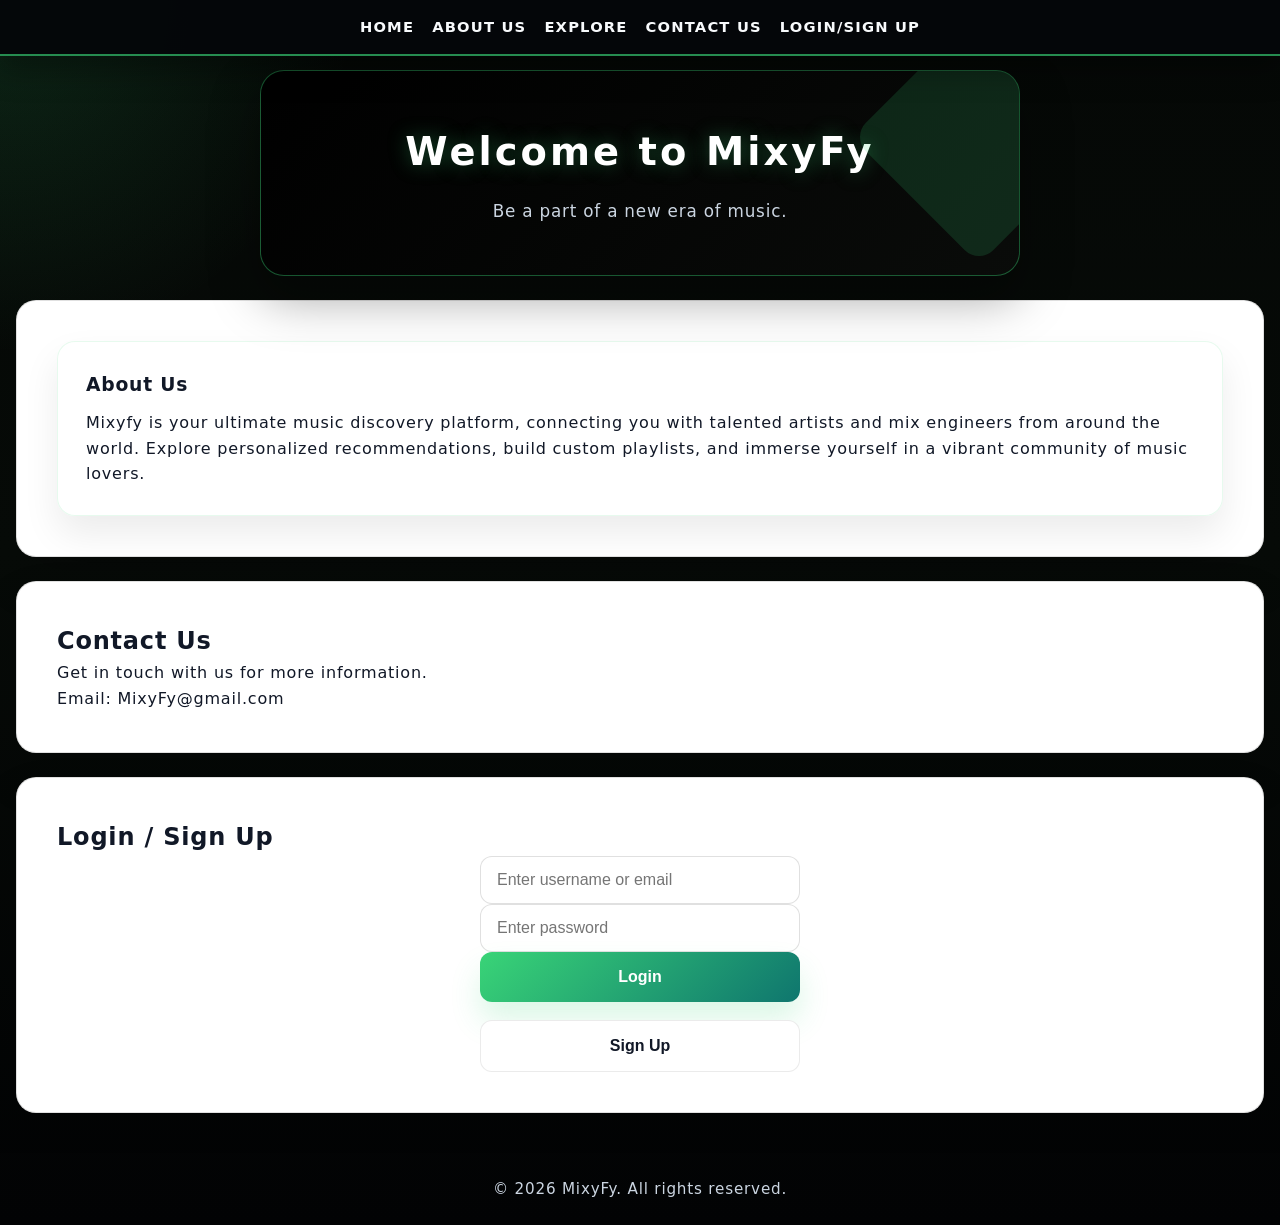
<file: index.html>
<!DOCTYPE html>
<html lang="en">
<head>
    <meta charset="UTF-8" />
    <meta name="viewport" content="width=device-width, initial-scale=1.0" />
    <title>MixyFy</title>
    <link rel="stylesheet" href="./style.css" />
</head>
<body id="home">
    <nav class="top-nav">
        <ul>
            <li><a href="#home">Home</a></li>
            <li><a href="#about">About Us</a></li>
            <li><a href="#explore">Explore</a></li>
            <li><a href="#contact">Contact Us</a></li>
            <li><a href="#login">Login/Sign Up</a></li>
        </ul>
    </nav>

    <header class="site-header">
        <h1>Welcome to MixyFy</h1>
        <p>Be a part of a new era of music.</p>
    </header>

    <main>
        <section class="features" id="about">
            <div>
                <h3>About Us</h3>
                <p>Mixyfy is your ultimate music discovery platform, connecting you with talented artists and mix engineers from around the world. Explore personalized recommendations, build custom playlists, and immerse yourself in a vibrant community of music lovers.</p>
            </div>
        </section>

        <section class="contact" id="contact">
            <h2>Contact Us</h2>
            <p>Get in touch with us for more information.</p>
            <p>Email: MixyFy@gmail.com</p>
        </section>

        <section class="login-signup" id="login">
            <h2>Login / Sign Up</h2>
            <p></p>
            
            <div class="auth-form">
                <form action="dashboard.html" method="get">
                    <div class="input-group form-group">
                        <label for="login-identifier" class="sr-only">Login</label>
                        <input id="login-identifier" type="text" placeholder="Enter username or email" name="identifier" autocomplete="username" required>
                    </div>
                    <div class="input-group form-group">
                        <label for="login-password" class="sr-only">Password</label>
                        <input id="login-password" type="password" placeholder="Enter password" name="password" autocomplete="current-password" required>
                    </div>
                    <div class="form-actions">
                        <button type="submit" class="btn-login">Login</button>
                        <button type="button" class="btn-signup" disabled title="Demo only">Sign Up</button>
                    </div>
                </form>
            </div>

        </section>
    </main>

    <footer class="site-footer">
        <p>© 2026 MixyFy. All rights reserved.</p>
    </footer>
</body>
</html>
</file>
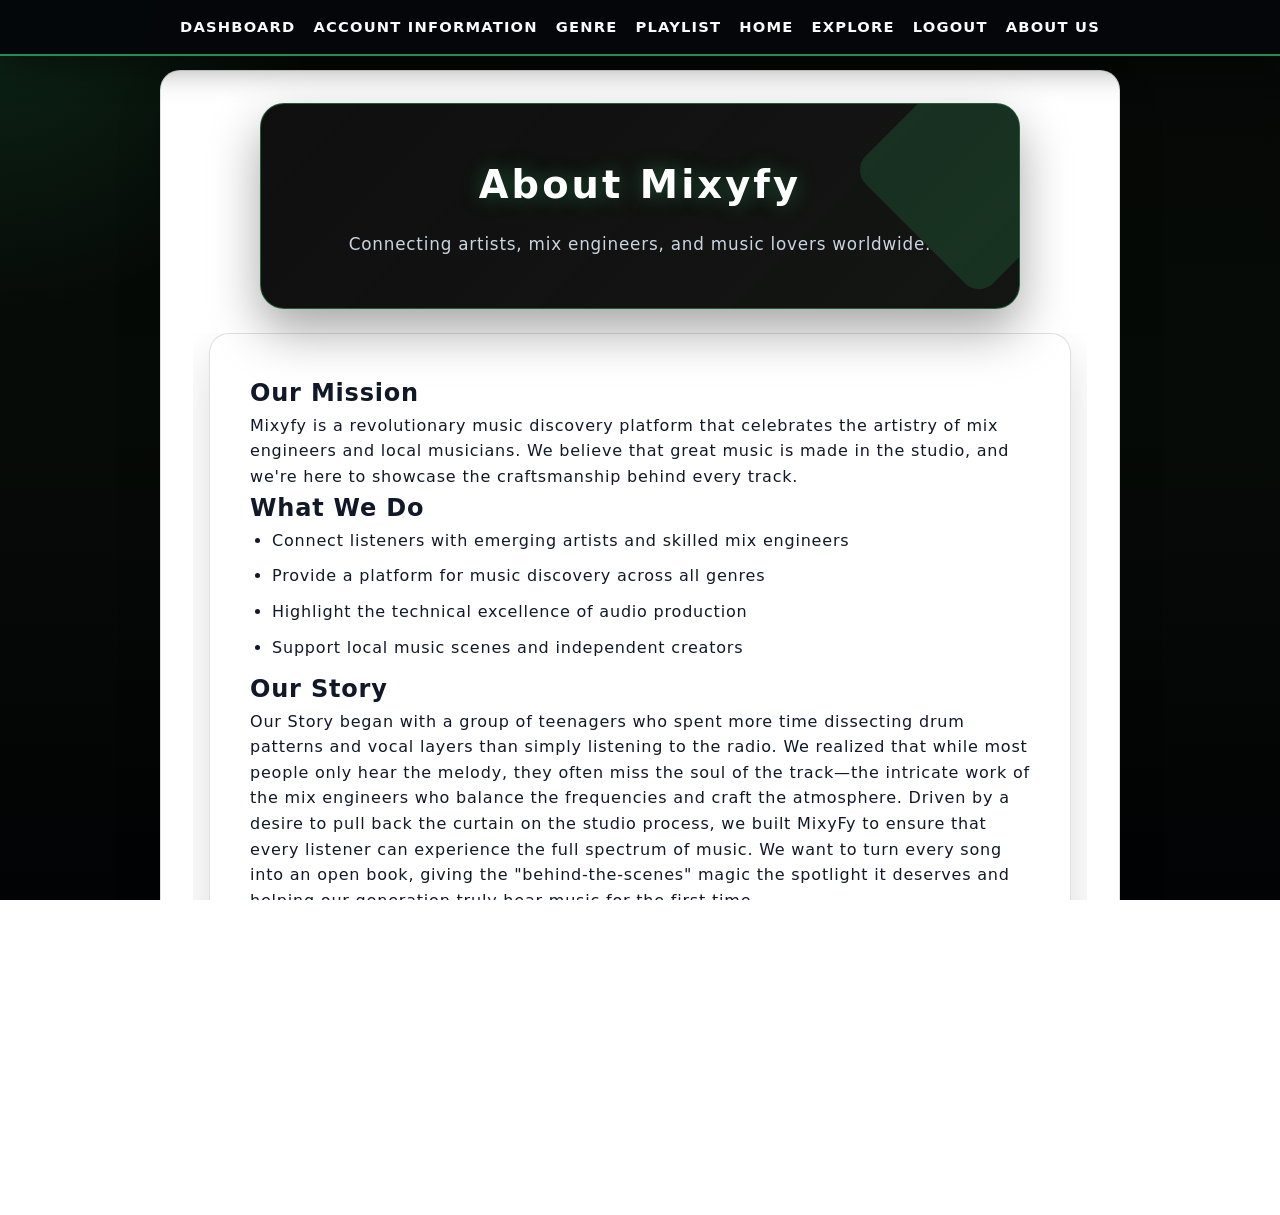
<file: about.html>
<!DOCTYPE html>
<html lang="en">
<head>
  <meta charset="UTF-8" />
  <meta name="viewport" content="width=device-width, initial-scale=1.0" />
  <title>About Us - Mixyfy</title>
  <link rel="stylesheet" href="./style.css" />
</head>
<body id="about">
  <div class="page-container">
    <nav class="top-nav">
      <ul>
        <li><a href="dashboard.html">Dashboard</a></li>
        <li><a href="account.html">Account Information</a></li>
        <li><a href="genre.html">Genre</a></li>
        <li><a href="playlist.html">Playlist</a></li>
        <li><a href="index.html">Home</a></li>
        <li><a href="dashboard.html">Explore</a></li>
        <li><a href="index.html">Logout</a></li>
        <li><a href="about.html">About Us</a></li>
      </ul>
    </nav>
    <header class="site-header">
      <h1>About Mixyfy</h1>
      <p>Connecting artists, mix engineers, and music lovers worldwide.</p>
    </header>
    <main>
      <section class="about-content">
        <h2>Our Mission</h2>
        <p>Mixyfy is a revolutionary music discovery platform that celebrates the artistry of mix engineers and local musicians. We believe that great music is made in the studio, and we're here to showcase the craftsmanship behind every track.</p>
        
        <h2>What We Do</h2>
        <ul>
          <li>Connect listeners with emerging artists and skilled mix engineers</li>
          <li>Provide a platform for music discovery across all genres</li>
          <li>Highlight the technical excellence of audio production</li>
          <li>Support local music scenes and independent creators</li>
        </ul>
        
        <h2>Our Story</h2>
        <p>Our Story began with a group of teenagers who spent more time dissecting drum patterns and vocal layers than simply listening to the radio. We realized that while most people only hear the melody, they often miss the soul of the track—the intricate work of the mix engineers who balance the frequencies and craft the atmosphere. Driven by a desire to pull back the curtain on the studio process, we built MixyFy to ensure that every listener can experience the full spectrum of music. We want to turn every song into an open book, giving the "behind-the-scenes" magic the spotlight it deserves and helping our generation truly hear music for the first time.</p>
        
        <h2>Contact Us</h2>
        <p>Email: MixyFy@gmail.com</p>
        <p>Phone: (+63) 0942 045 0411</p>
        <p>Address: makati city, los angeles california</p>
      </section>
    </main>
    <footer class="site-footer">
      <p>© 2026 Mixyfy. All rights reserved.</p>
    </footer>
  </div>
</body>
</html>
</file>
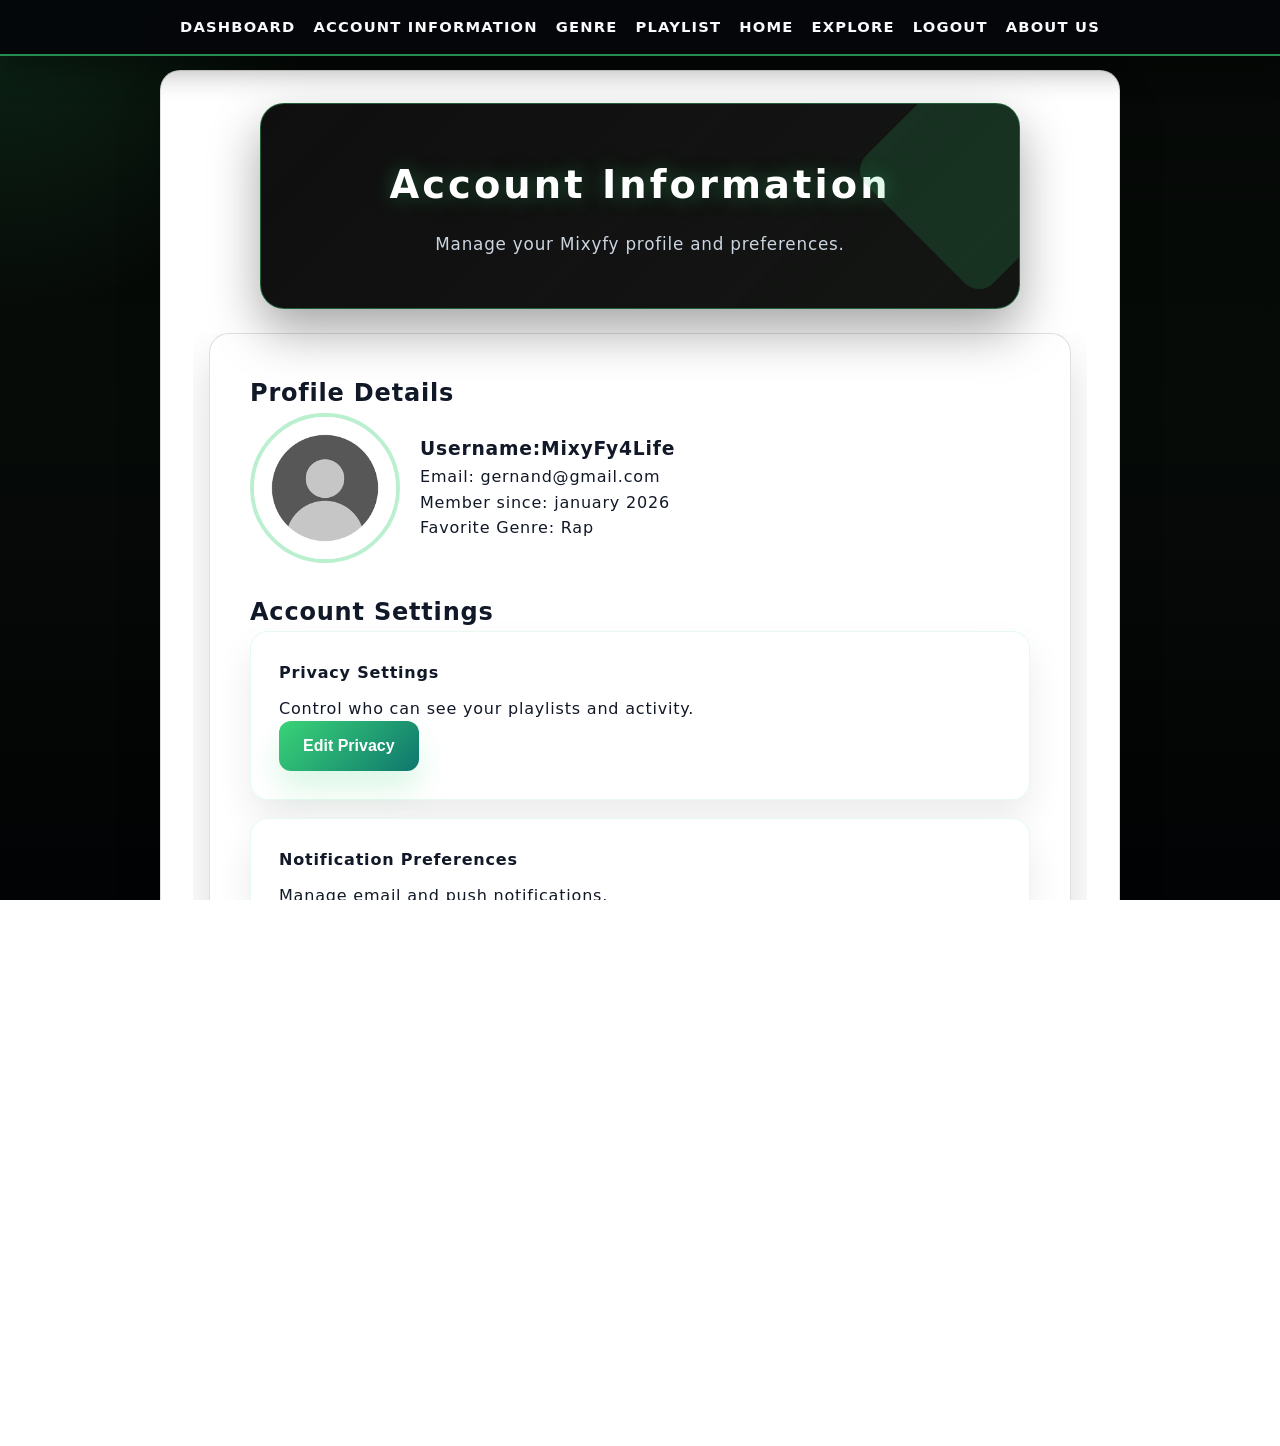
<file: account.html>
<!DOCTYPE html>
<html lang="en">
<head>
  <meta charset="UTF-8" />
  <meta name="viewport" content="width=device-width, initial-scale=1.0" />
  <title>Account Information - Mixyfy</title>
  <link rel="stylesheet" href="./style.css" />
</head>
<body id="account">
  <div class="page-container">
    <nav class="top-nav">
      <ul>
        <li><a href="dashboard.html">Dashboard</a></li>
        <li><a href="account.html">Account Information</a></li>
        <li><a href="genre.html">Genre</a></li>
        <li><a href="playlist.html">Playlist</a></li>
        <li><a href="index.html">Home</a></li>
        <li><a href="dashboard.html">Explore</a></li>
        <li><a href="index.html">Logout</a></li>
        <li><a href="about.html">About Us</a></li>
      </ul>
    </nav>
    <header class="site-header">
      <h1>Account Information</h1>
      <p>Manage your Mixyfy profile and preferences.</p>
    </header>
    <main>
      <section class="account-info">
        <h2>Profile Details</h2>
        <div class="profile-card">
          <img src="user.png">
          <div class="profile-details">
            <h3>Username:MixyFy4Life</h3>
            <p>Email: gernand@gmail.com</p>
            <p>Member since: january 2026</p>
            <p>Favorite Genre: Rap</p>
          </div>
        </div>
        <h2>Account Settings</h2>
        <div class="settings">
          <div class="setting-item">
            <h4>Privacy Settings</h4>
            <p>Control who can see your playlists and activity.</p>
            <button>Edit Privacy</button>
          </div>
          <div class="setting-item">
            <h4>Notification Preferences</h4>
            <p>Manage email and push notifications.</p>
            <button>Edit Notifications</button>
          </div>
          <div class="setting-item">
            <h4>Manage Account</h4>
            <p>Request access for Admin or Super Admin.</p>
            <div class="form-actions" style="justify-content: flex-start;">
              <a href="admin.html" class="btn-login">Admin Login</a>
              <a href="super-admin.html" class="btn-signup">Super Admin Login</a>
            </div>
          </div>
        </div>
      </section>
    </main>
    <footer class="site-footer">
      <p>© 2026 Mixyfy. All rights reserved.</p>
    </footer>
  </div>
</body>
</html>
</file>
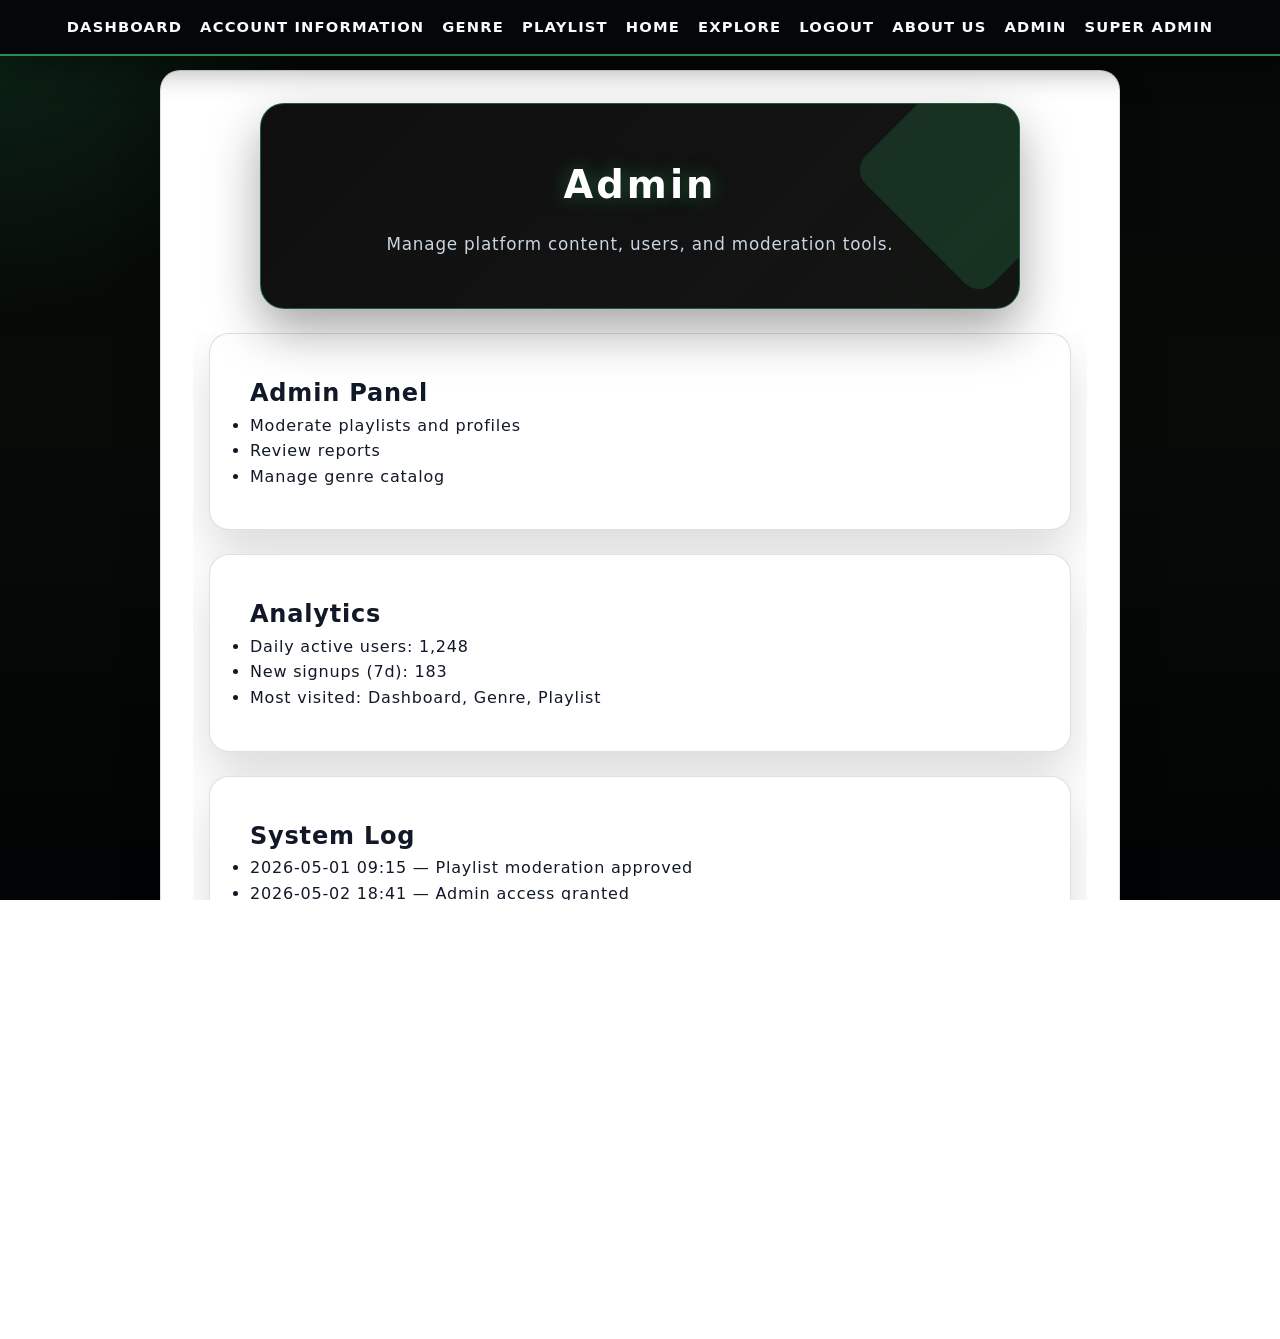
<file: admin.html>
<!DOCTYPE html>
<html lang="en">
<head>
  <meta charset="UTF-8" />
  <meta name="viewport" content="width=device-width, initial-scale=1.0" />
  <title>Admin - Mixyfy</title>
  <link rel="stylesheet" href="./style.css" />

</head>
<body id="admin">
  <div class="page-container">
    <nav class="top-nav">
      <ul>
        <li><a href="dashboard.html">Dashboard</a></li>
        <li><a href="account.html">Account Information</a></li>
        <li><a href="genre.html">Genre</a></li>
        <li><a href="playlist.html">Playlist</a></li>
        <li><a href="index.html">Home</a></li>
        <li><a href="dashboard.html">Explore</a></li>
        <li><a href="index.html">Logout</a></li>
        <li><a href="about.html">About Us</a></li>
        <li><a href="admin.html">Admin</a></li>
        <li><a href="super-admin.html">Super Admin</a></li>
      </ul>
    </nav>

    <header class="site-header">
      <h1>Admin</h1>
      <p>Manage platform content, users, and moderation tools.</p>
    </header>

    <main>
      <section class="account-info">
        <h2>Admin Panel</h2>
        <ul>
          <li>Moderate playlists and profiles</li>
          <li>Review reports</li>
          <li>Manage genre catalog</li>
        </ul>
      </section>

      <section class="account-info">
        <h2>Analytics</h2>
        <ul>
          <li>Daily active users: 1,248</li>
          <li>New signups (7d): 183</li>
          <li>Most visited: Dashboard, Genre, Playlist</li>
        </ul>
      </section>

      <section class="account-info">
        <h2>System Log</h2>
        <ul>
          <li>2026-05-01 09:15 — Playlist moderation approved</li>
          <li>2026-05-02 18:41 — Admin access granted</li>
          <li>2026-05-03 11:07 — Genre catalog updated</li>
        </ul>
      </section>

      <section class="account-info">
        <h2>Signed-up Users (Who Created Accounts)</h2>
        <ul>
          <li>Alice Rivera — signed up: 2026-04-10</li>
          <li>Sam Patel — signed up: 2026-04-12</li>
          <li>Jordan Kim — signed up: 2026-04-20</li>
        </ul>
      </section>
    </main>


    <footer class="site-footer">
      <p>© 2026 Mixyfy. All rights reserved.</p>
    </footer>
  </div>
</body>
</html>
</file>
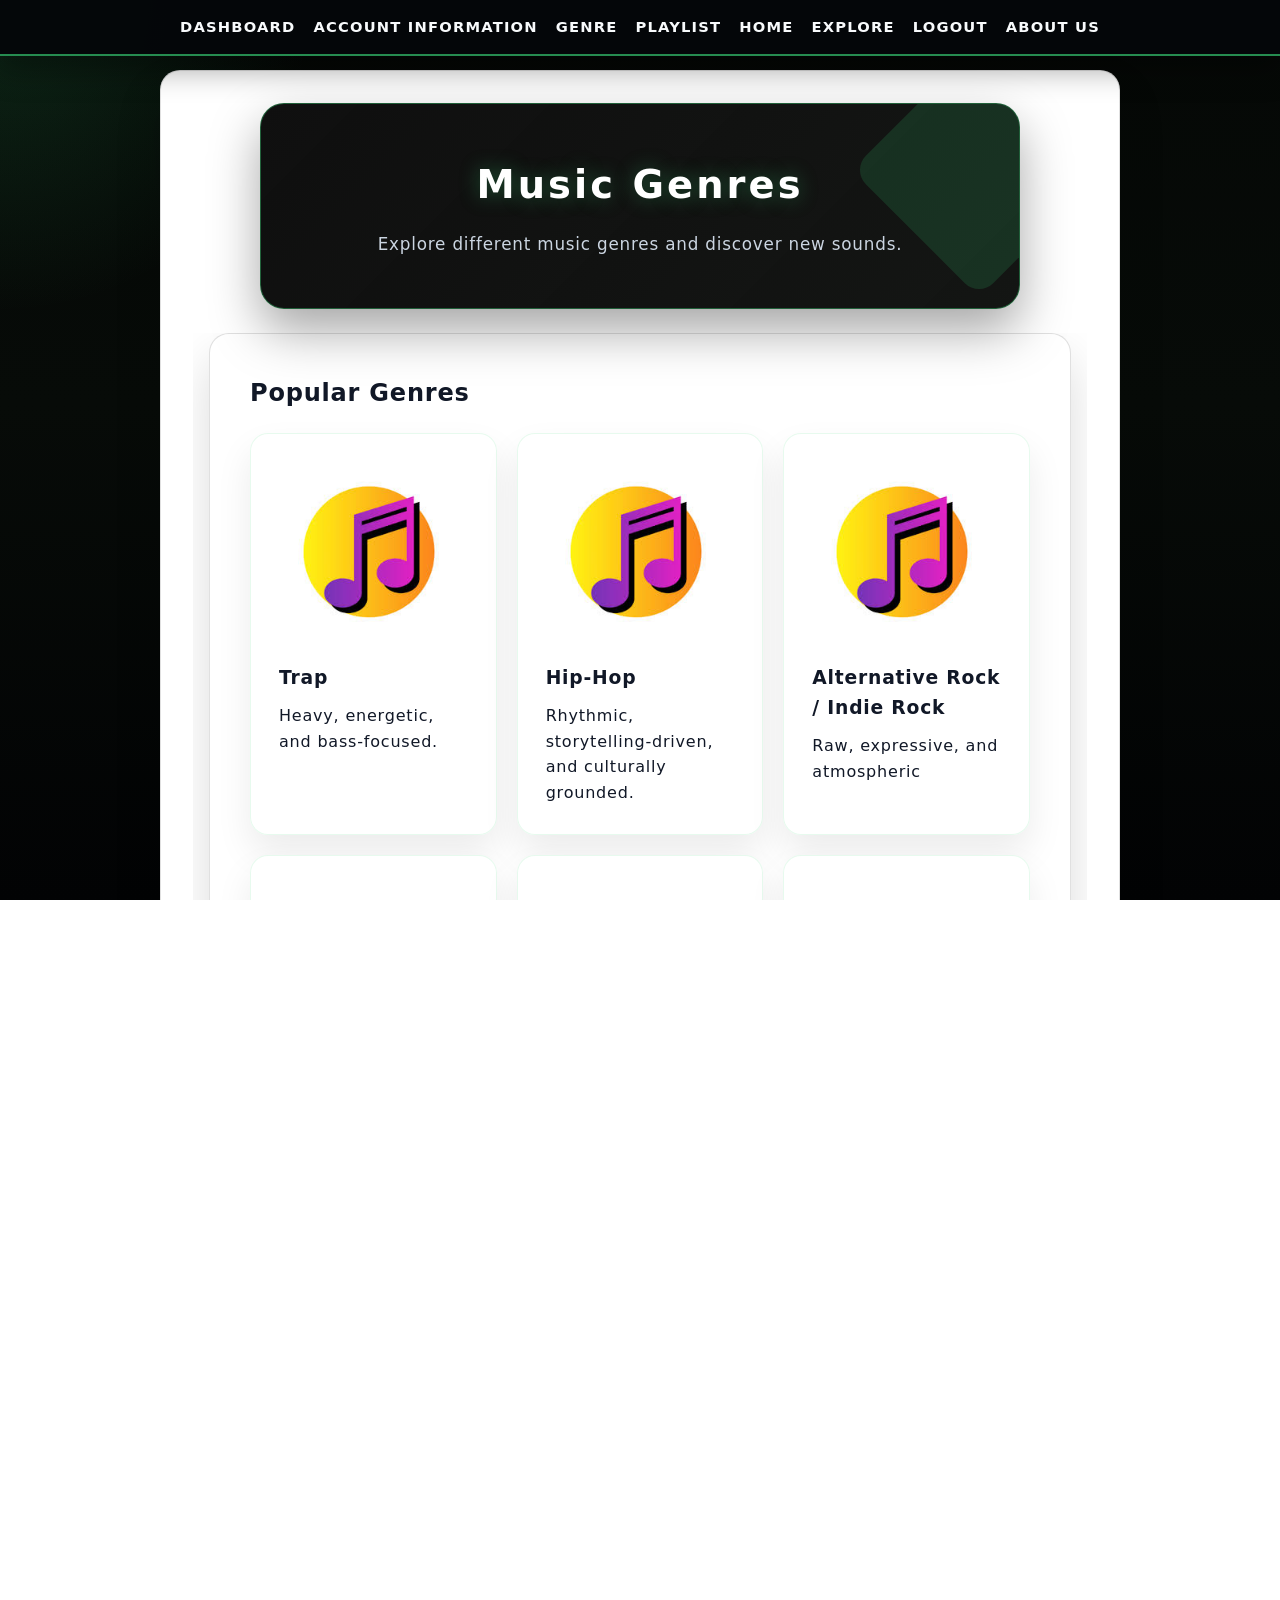
<file: genre.html>
<!DOCTYPE html>
<html lang="en">
<head>
  <meta charset="UTF-8" />
  <meta name="viewport" content="width=device-width, initial-scale=1.0" />
  <title>Genres - Mixyfy</title>
  <link rel="stylesheet" href="./style.css" />
</head>
<body id="genre">
  <div class="page-container">
    <nav class="top-nav">
      <ul>
        <li><a href="dashboard.html">Dashboard</a></li>
        <li><a href="account.html">Account Information</a></li>
        <li><a href="genre.html">Genre</a></li>
        <li><a href="playlist.html">Playlist</a></li>
        <li><a href="index.html">Home</a></li>
        <li><a href="dashboard.html">Explore</a></li>
        <li><a href="index.html">Logout</a></li>
        <li><a href="about.html">About Us</a></li>
      </ul>
    </nav>
    <header class="site-header">
      <h1>Music Genres</h1>
      <p>Explore different music genres and discover new sounds.</p>
    </header>
    <main>
      <section class="genres">
        <h2>Popular Genres</h2>
        <div class="genre-grid">
          <div class="genre-card">
            <img src="music.jpg">
            <h3>Trap</h3>
            <p>Heavy, energetic, and bass-focused.</p>
          </div>
          <div class="genre-card">
            <img src="music.jpg">
            <h3>Hip-Hop</h3>
            <p>Rhythmic, storytelling-driven, and culturally grounded.</p>
          </div>
          <div class="genre-card">
            <img src="music.jpg">
            <h3>Alternative Rock / Indie Rock</h3>
            <p>Raw, expressive, and atmospheric</p>
          </div>
           <div class="genre-card">
            <img src="music.jpg">
            <h3>Hip-Hop</h3>
            <p>Rhythmic, storytelling-driven, and culturally grounded.</p>
          </div>
          <div class="genre-card">
            <img src="music.jpg">
            <h3>Alternative Rock / Indie Rock</h3>
            <p>Raw, expressive, and atmospheric</p>
          </div>
           <div class="genre-card">
            <img src="music.jpg">
            <h3>Drill</h3>
            <p>Gritty, fast-paced, and intense.</p>
           </div>
          <div class="genre-card">
            <img src="music.jpg">
            <h3>Boom Bap</h3>
            <p>Old-school, soulful, and rhythmic.</p>
          </div>
           <div class="genre-card">
            <img src="music.jpg" alt="Rock">
            <h3>Conscious Rap</h3>
            <p>ntellectual, deep, and reflective.</p>
          </div>
        </div>
      </section>
    </main>
    <footer class="site-footer">
      <p>© 2026 Mixyfy. All rights reserved.</p>
    </footer>
  </div>
</body>
</html>
</file>
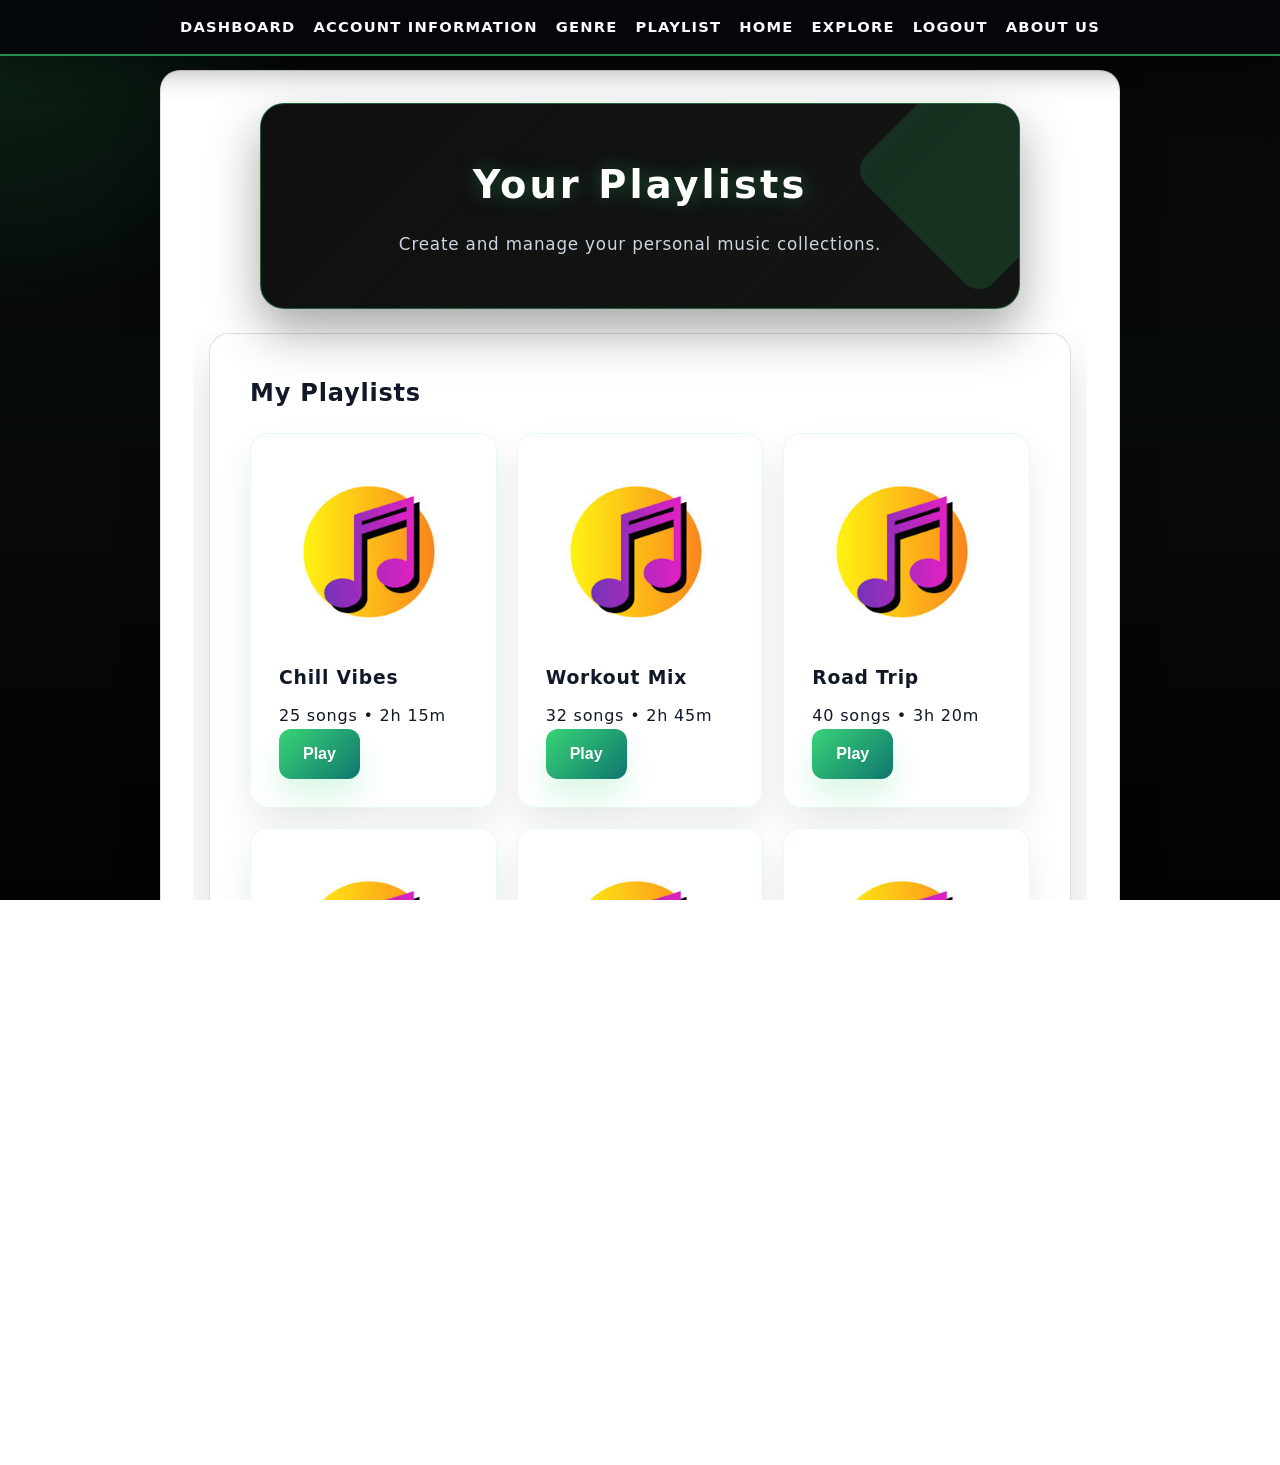
<file: playlist.html>
<!DOCTYPE html>
<html lang="en">
<head>
  <meta charset="UTF-8" />
  <meta name="viewport" content="width=device-width, initial-scale=1.0" />
  <title>Playlists - Mixyfy</title>
  <link rel="stylesheet" href="./style.css" />
</head>
<body id="playlist">
  <div class="page-container">
    <nav class="top-nav">
      <ul>
        <li><a href="dashboard.html">Dashboard</a></li>
        <li><a href="account.html">Account Information</a></li>
        <li><a href="genre.html">Genre</a></li>
        <li><a href="playlist.html">Playlist</a></li>
        <li><a href="index.html">Home</a></li>
        <li><a href="dashboard.html">Explore</a></li>
        <li><a href="index.html">Logout</a></li>
        <li><a href="about.html">About Us</a></li>
      </ul>
    </nav>
    <header class="site-header">
      <h1>Your Playlists</h1>
      <p>Create and manage your personal music collections.</p>
    </header>
    <main>
      <section class="playlists">
        <h2>My Playlists</h2>
        <div class="playlist-grid">
          <div class="playlist-card">
            <img src="music.jpg">
            <h3>Chill Vibes</h3>
            <p>25 songs • 2h 15m</p>
            <button>Play</button>
          </div>
          <div class="playlist-card">
            <img src="music.jpg">
            <h3>Workout Mix</h3>
            <p>32 songs • 2h 45m</p>
            <button>Play</button>
          </div>
          <div class="playlist-card">
            <img src="music.jpg">
            <h3>Road Trip</h3>
            <p>40 songs • 3h 20m</p>
            <button>Play</button>
          </div>
          <div class="playlist-card">
            <img src="music.jpg">
            <h3>My Favorites</h3>
            <p>18 songs • 1h 30m</p>
            <button>Play</button>
          </div>
          <div class="playlist-card">
            <img src="music.jpg">
            <h3>Discover Weekly</h3>
            <p>30 songs • Auto-generated</p>
            <button>Play</button>
          </div>
          <div class="playlist-card">
            <img src="music.jpg">
            <h3>Liked Songs</h3>
            <p>156 songs • 12h 30m</p>
            <button>Play</button>
          </div>
        </div>
        <div class="create-playlist">
          <button class="btn-create">Create New Playlist</button>
        </div>
      </section>
    </main>
    <footer class="site-footer">
      <p>© 2026 Mixyfy. All rights reserved.</p>
    </footer>
  </div>
</body>
</html>
</file>
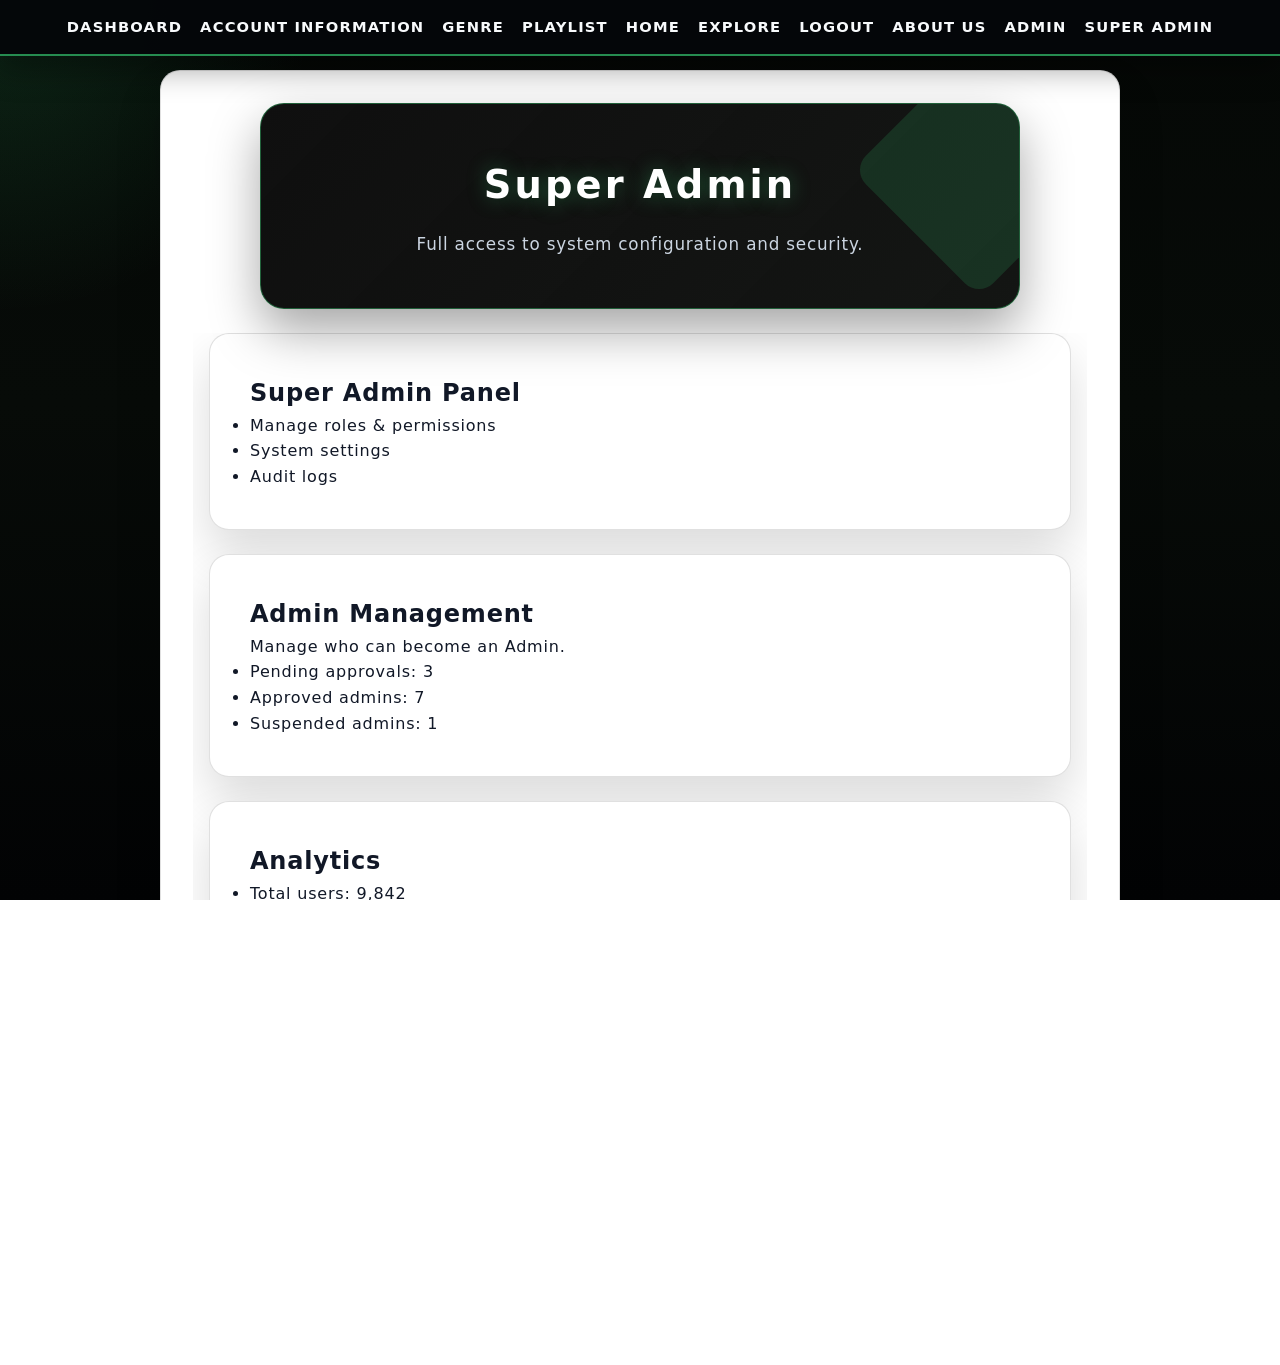
<file: super-admin.html>
<!DOCTYPE html>
<html lang="en">
<head>
  <meta charset="UTF-8" />
  <meta name="viewport" content="width=device-width, initial-scale=1.0" />
  <title>Super Admin - Mixyfy</title>
  <link rel="stylesheet" href="./style.css" />

</head>
<body id="super-admin">
  <div class="page-container">
    <nav class="top-nav">
      <ul>
        <li><a href="dashboard.html">Dashboard</a></li>
        <li><a href="account.html">Account Information</a></li>
        <li><a href="genre.html">Genre</a></li>
        <li><a href="playlist.html">Playlist</a></li>
        <li><a href="index.html">Home</a></li>
        <li><a href="dashboard.html">Explore</a></li>
        <li><a href="index.html">Logout</a></li>
        <li><a href="about.html">About Us</a></li>
        <li><a href="admin.html">Admin</a></li>
        <li><a href="super-admin.html">Super Admin</a></li>
      </ul>
    </nav>

    <header class="site-header">
      <h1>Super Admin</h1>
      <p>Full access to system configuration and security.</p>
    </header>

    <main>
      <section class="account-info">
        <h2>Super Admin Panel</h2>
        <ul>
          <li>Manage roles & permissions</li>
          <li>System settings</li>
          <li>Audit logs</li>
        </ul>
      </section>

      <section class="account-info">
        <h2>Admin Management</h2>
        <p>Manage who can become an Admin.</p>
        <ul>
          <li>Pending approvals: 3</li>
          <li>Approved admins: 7</li>
          <li>Suspended admins: 1</li>
        </ul>
      </section>

      <section class="account-info">
        <h2>Analytics</h2>
        <ul>
          <li>Total users: 9,842</li>
          <li>Admin signups: 7</li>
          <li>Moderation actions (30d): 412</li>
        </ul>
      </section>

      <section class="account-info">
        <h2>System Log</h2>
        <ul>
          <li>2026-05-01 10:02 — Role update submitted</li>
          <li>2026-05-01 10:03 — Admin promotion approved</li>
          <li>2026-05-02 18:10 — Security settings changed</li>
        </ul>
      </section>
    </main>


    <footer class="site-footer">
      <p>© 2026 Mixyfy. All rights reserved.</p>
    </footer>
  </div>
</body>
</html>
</file>
<file: style.css>
:root {
  --bg: #050806;
  --bg-alt: #0c1210;
  --panel: #f8fafc;
  --panel-strong: #e5e7eb;
  --text: #111827;
  --muted: #4b5563;
  --accent: #39d477;
  --accent-dark: #0f766e;
  --border: rgba(57, 212, 119, 0.35);
}

* {
  box-sizing: border-box;
  margin: 0;
  padding: 0;
}

html, body {
  overflow: auto;
}

body#home {
  overflow-y: auto;
  overflow-x: hidden;
  height: auto;
  min-height: 100vh;
}

body {
  font-family: Inter, system-ui, -apple-system, BlinkMacSystemFont, "Segoe UI", sans-serif;
  background: radial-gradient(circle at top left, rgba(57, 212, 119, 0.15), transparent 20%),
    linear-gradient(180deg, #050806 0%, #070b08 45%, #020304 100%);
  color: #f8fafc;
  line-height: 1.6;
  height: 100vh;
  padding-top: 70px;
  letter-spacing: 0.05em;
  box-sizing: border-box;
}

body#dashboard,
body#dashboard-only {
  background: radial-gradient(circle at top left, rgba(57, 212, 119, 0.18), transparent 22%),
    linear-gradient(180deg, #050806 0%, #070b08 45%, #020304 100%);
}

.page,
.page-container,
.intro,
.features,
.contact,
.login-signup,
.account-info,
.genres,
.playlists,
.about-content,
.popular-artists,
.videos,
.video-item,
.setting-item,
.genre-card,
.playlist-card,
.artist-card {
  background: #ffffff;
  border: 1px solid rgba(0, 0, 0, 0.12);
  border-radius: 20px;
  box-shadow: 0 24px 48px rgba(0, 0, 0, 0.14);
  color: var(--text);
}

.page,
.page-container {
  max-width: 960px;
  margin: 0 auto;
  padding: 32px;
}

.site-header {
  position: relative;
  background: linear-gradient(135deg, rgba(0, 0, 0, 0.94), rgba(10, 12, 10, 0.96));
  border: 1px solid rgba(57, 212, 119, 0.4);
  border-radius: 24px;
  padding: 50px 40px;
  margin: 0 auto 24px;
  text-align: center;
  max-width: 760px;
  box-shadow: 0 22px 50px rgba(0, 0, 0, 0.35);
  overflow: hidden;
}

.site-header::after {
  content: "";
  position: absolute;
  top: -24px;
  right: -50px;
  width: 180px;
  height: 180px;
  background: rgba(57, 212, 119, 0.15);
  transform: rotate(45deg);
  border-radius: 20px;
}

.site-header h1 {
  font-size: clamp(2.25rem, 3vw, 3.4rem);
  margin-bottom: 16px;
  color: #ffffff;
  text-shadow: 0 0 20px rgba(57, 212, 119, 0.35);
  letter-spacing: 0.08em;
}

.site-header p {
  color: #cbd5e1;
  font-size: 1.05rem;
}

.top-nav {
  position: fixed;
  top: 0;
  left: 0;
  right: 0;
  background: rgba(5, 7, 10, 0.96);
  border-bottom: 2px solid rgba(57, 212, 119, 0.65);
  z-index: 1000;
  padding: 14px 0;
  box-shadow: 0 14px 30px rgba(0, 0, 0, 0.35);
}

.top-nav ul {
  list-style: none;
  display: flex;
  flex-wrap: wrap;
  justify-content: center;
  gap: 18px;
  max-width: 1200px;
  margin: 0 auto;
  padding: 0 16px;
}

.top-nav a {
  color: #f8fafc;
  text-decoration: none;
  font-weight: 600;
  letter-spacing: 0.08em;
  transition: color 0.2s, transform 0.2s;
  text-transform: uppercase;
  font-size: 0.92rem;
}

.top-nav a:hover {
  color: var(--accent);
  transform: translateY(-1px);
}

main {
  display: grid;
  gap: 24px;
  padding: 0 16px 40px;
  overflow: hidden;
}

.intro,
.features,
.contact,
.login-signup,
.account-info,
.genres,
.playlists,
.about-content {
  padding: 40px;
}

.auth-form,
.form-actions,
.genre-grid,
.playlist-grid,
.settings {
  display: grid;
  gap: 18px;
}

.auth-form {
  max-width: 320px;
  margin: 0 auto;
}

.btn-login,
.btn-signup,
.btn-create,
.setting-item button,
.playlist-card button {
  display: inline-flex;
  align-items: center;
  justify-content: center;
  padding: 16px 24px;
  border: none;
  border-radius: 12px;
  font-size: 1rem;
  font-weight: 700;
  cursor: pointer;
  transition: transform 0.2s, box-shadow 0.2s, background 0.2s;
  text-decoration: none;
}

.btn-login,
.setting-item button,
.playlist-card button,
.btn-create {
  background: linear-gradient(135deg, var(--accent), var(--accent-dark));
  color: #ffffff;
  box-shadow: 0 18px 30px rgba(57, 212, 119, 0.18);
}

.btn-login:hover,
.setting-item button:hover,
.playlist-card button:hover,
.btn-create:hover {
  transform: translateY(-1px);
  box-shadow: 0 20px 36px rgba(57, 212, 119, 0.25);
}

.btn-signup {
  background: #ffffff;
  color: var(--text);
  border: 1px solid rgba(0, 0, 0, 0.08);
}

.btn-signup:hover {
  background: #f1f5f9;
}

.form-group {
  display: grid;
  gap: 10px;
}

.form-group label,
.input-group label {
  font-weight: 700;
  font-size: 0.95rem;
}

.sr-only {
  position: absolute;
  width: 1px;
  height: 1px;
  padding: 0;
  margin: -1px;
  overflow: hidden;
  clip: rect(0, 0, 0, 0);
  white-space: nowrap;
  border: 0;
}


.form-group input {
  padding: 14px 16px;
  border: 1px solid rgba(0, 0, 0, 0.12);
  border-radius: 12px;
  font-size: 1rem;
  outline: none;
  transition: border-color 0.2s, box-shadow 0.2s;
}

.form-group input:focus {
  border-color: var(--accent);
  box-shadow: 0 0 0 4px rgba(57, 212, 119, 0.12);
}

.features {
  grid-template-columns: repeat(auto-fit, minmax(200px, 1fr));
}

.features div,
.setting-item,
.genre-card,
.playlist-card,
.artist-card,
.video-item {
  padding: 28px;
  border-radius: 18px;
  background: rgba(255, 255, 255, 0.96);
  border: 1px solid rgba(57, 212, 119, 0.12);
  box-shadow: inset 0 0 0 1px rgba(255, 255, 255, 0.8), 0 18px 36px rgba(0, 0, 0, 0.08);
}

.features h3,
.setting-item h4,
.genre-card h3,
.playlist-card h3,
.artist-card p,
.video-info h3,
.popular-artists h2,
.videos h2,
.account-info h2,
.about-content h2 {
  color: var(--text);
}

.features h3,
.setting-item h4,
.genre-card h3,
.playlist-card h3,
.video-info h3 {
  margin-bottom: 10px;
}

.site-footer {
  text-align: center;
  color: #cbd5e1;
  font-size: 0.95rem;
  padding: 24px 16px;
}

.profile-card {
  display: flex;
  flex-wrap: wrap;
  gap: 20px;
  align-items: center;
  margin-bottom: 30px;
}

.profile-card img {
  border-radius: 50%;
  width: 150px;
  height: 150px;
  object-fit: cover;
  border: 4px solid rgba(57, 212, 119, 0.35);
}

.genre-grid,
.playlist-grid {
  display: grid;
  grid-template-columns: repeat(auto-fit, minmax(220px, 1fr));
  gap: 20px;
  margin-top: 20px;
}

.genre-card img,
.playlist-card img {
  width: 100%;
  max-width: 180px;
  border-radius: 14px;
  margin-bottom: 14px;
}

.about-content ul {
  padding-left: 22px;
}

.about-content li {
  margin-bottom: 10px;
}

.dashboard-grid {
  display: grid;
  grid-template-columns: 250px 1fr;
  grid-template-rows: auto 1fr;
  grid-template-areas:
    "header header"
    "artists videos";
  gap: 22px;
  height: calc(100vh - 70px);
  padding: 0 20px 20px;
  overflow: hidden;
}

.header {
  grid-area: header;
  display: flex;
  justify-content: space-between;
  align-items: center;
  border: 1px solid rgba(57, 212, 119, 0.4);
  border-radius: 18px;
  padding: 24px 32px;
  background: rgba(255, 255, 255, 0.08);
  backdrop-filter: blur(18px);
  box-shadow: 0 20px 40px rgba(0, 0, 0, 0.25);
}

.logo h1 {
  margin: 0;
  font-size: 2rem;
  font-weight: 800;
  letter-spacing: 0.08em;
  color: #ffffff;
  text-shadow: 0 0 20px rgba(57, 212, 119, 0.35);
}

.nav ul {
  list-style: none;
  padding: 0;
  margin: 0;
  display: flex;
  flex-wrap: wrap;
  gap: 18px;
  justify-content: flex-end;
}

.nav a {
  color: #f8fafc;
  text-decoration: none;
  font-weight: 600;
  letter-spacing: 0.08em;
  transition: opacity 0.2s, color 0.2s;
}

.nav a:hover {
  color: var(--accent);
  opacity: 0.95;
}

.popular-artists {
  border: 1px solid rgba(57, 212, 119, 0.2);
  padding: 24px;
  overflow-y: auto;
  overflow-x: hidden;
  max-height: calc(100vh - 150px);
}

.videos {
  border: 1px solid rgba(57, 212, 119, 0.2);
  padding: 24px;
  overflow: hidden;
}

.popular-artists::-webkit-scrollbar {
  width: 4px;
}

.popular-artists::-webkit-scrollbar-track {
  background: transparent;
}

.popular-artists::-webkit-scrollbar-thumb {
  background: rgba(57, 212, 119, 0.4);
  border-radius: 10px;
}

.popular-artists::-webkit-scrollbar-thumb:hover {
  background: rgba(57, 212, 119, 0.6);
}

.popular-artists {
  scrollbar-color: rgba(57, 212, 119, 0.4) transparent;
  scrollbar-width: thin;
}

.popular-artists h2,
.videos h2 {
  margin: 0 0 18px;
  color: var(--text);
}

.artists-list {
  display: flex;
  flex-direction: column;
  gap: 16px;
  padding: 10px 0;
}

.artist-card {
  text-align: center;
  padding: 18px;
}

.artist-card img {
  width: 80px;
  height: 80px;
  border-radius: 50%;
  object-fit: cover;
  margin-bottom: 12px;
}

.artist-card p,
.video-info p {
  margin: 0;
  font-size: 0.95rem;
  color: #334155;
}

.videos-list {
  display: flex;
  flex-direction: column;
  gap: 20px;
  max-height: calc(100vh - 220px);
  overflow-y: auto;
  overflow-x: hidden;
  padding-right: 10px;
}

.videos-list::-webkit-scrollbar {
  width: 4px;
}

.videos-list::-webkit-scrollbar-track {
  background: transparent;
}

.videos-list::-webkit-scrollbar-thumb {
  background: rgba(57, 212, 119, 0.4);
  border-radius: 10px;
}

.videos-list::-webkit-scrollbar-thumb:hover {
  background: rgba(57, 212, 119, 0.6);
}

.videos-list {
  scrollbar-color: rgba(57, 212, 119, 0.4) transparent;
  scrollbar-width: thin;
}

.video-item {
  background: rgba(255, 255, 255, 0.95);
  padding: 20px;
}

.video-item video {
  width: 100%;
  border-radius: 14px;
  margin-bottom: 14px;
}

.video-info h3 {
  margin: 0 0 6px 0;
  font-size: 1.15rem;
  color: var(--text);
}

@media (max-width: 1024px) {
  .dashboard-grid {
    grid-template-columns: 1fr;
    grid-template-rows: auto auto 1fr;
    grid-template-areas:
      "header"
      "artists"
      "videos";
  }

  .header {
    flex-direction: column;
    gap: 14px;
  }
}

@media (max-width: 768px) {
  .dashboard-grid,
  .page-container,
  .page {
    padding: 10px;
  }

  .site-header,
  .intro,
  .features,
  .contact,
  .login-signup,
  .account-info,
  .genres,
  .playlists,
  .about-content {
    padding: 24px;
  }

  .top-nav ul,
  .nav ul {
    gap: 10px;
    justify-content: center;
  }

  .logo h1 {
    font-size: 1.5rem;
  }

  .artists-list {
    flex-direction: row;
    overflow-x: auto;
  }

  .artist-card {
    min-width: 100px;
  }
}
</file>
